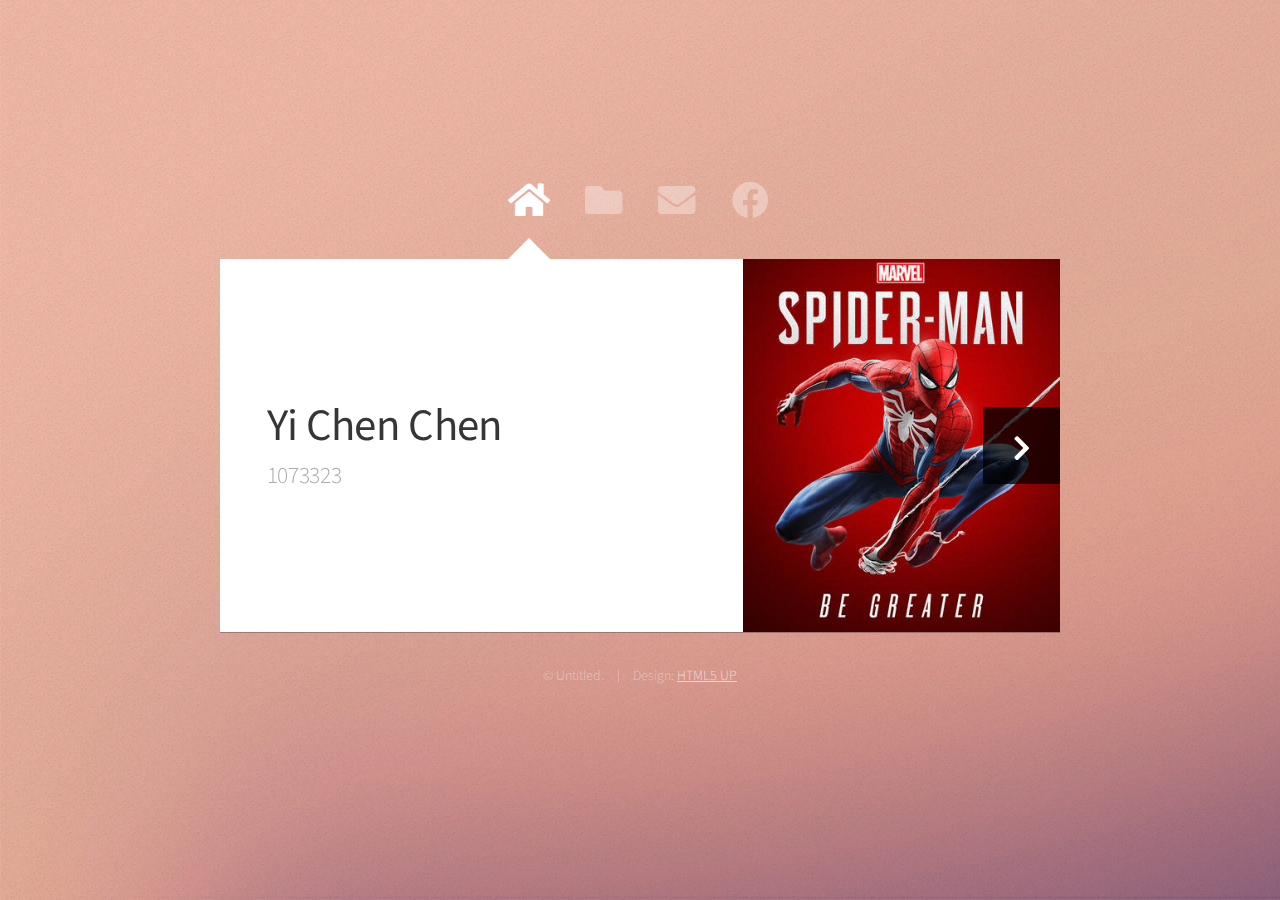
<file: index.html>
<!DOCTYPE HTML>
<html>
	<head>
		<title>Web Fundamentals Workshop</title>
		<meta charset="utf-8" />
		<meta name="viewport" content="width=device-width, initial-scale=1, user-scalable=no" />
		<link rel="stylesheet" href="assets/css/main.css" />
		<noscript><link rel="stylesheet" href="assets/css/noscript.css" /></noscript>
	</head>
	<body class="is-preload">

		<!-- Wrapper-->
			<div id="wrapper">

				<!-- Nav -->
					<nav id="nav">
						<a href="#" class="icon solid fa-home"><span>Home</span></a>
						<a href="#work" class="icon solid fa-folder"><span>Work</span></a>
						<a href="#contact" class="icon solid fa-envelope"><span>Contact</span></a>
						<a href="https://www.facebook.com/laurelcafe294/" class="icon brands fa-facebook"><span>Facebook</span></a>
					</nav>

				<!-- Main -->
					<div id="main">

						<!-- Me -->
							<article id="home" class="panel intro">
								<header>
									<h1>Yi Chen Chen</h1>
									<p>1073323</p>
								</header>
								<a href="#work" class="jumplink pic">
									<span class="arrow icon solid fa-chevron-right"><span>See my work</span></span>
									<img src="images/spiderman.jpg" alt="" />
								</a>
							</article>

						<!-- Work -->
							<article id="work" class="panel">
								<header>
									<h2>Practices in class</h2>
								</header>
								<p>
									some projects~
								</p>
								<section>
									<div class="row">
										<div class="col-4 col-6-medium col-12-small">
											<a target="_blank" href="hello_html\index.html" class="image fit"><img src="images/project1.jpg" alt=""></a>
										</div>
										<div class="col-4 col-6-medium col-12-small">
											<a target="_blank" href="random_select\index.html" class="image fit"><img src="images/project2.jpg" alt=""></a>
										</div>
										<div class="col-4 col-6-medium col-12-small">
											<a target="_blank" href="css\index.html" class="image fit"><img src="images/project3.jpg" alt=""></a>
										</div>
										<div class="col-4 col-6-medium col-12-small">
											<a target="_blank" href="css_2\index.html" class="image fit"><img src="images/project4.jpg" alt=""></a>
										</div>
										<div class="col-4 col-6-medium col-12-small">
											<a target="_blank" href="schedule\index.html" class="image fit"><img src="images/project5.jpg" alt=""></a>
										</div>
										<div class="col-4 col-6-medium col-12-small">
											<a target="_blank" href="talk\index.html" class="image fit"><img src="images/project6.jpg" alt=""></a>
										</div>
											<div class="col-4 col-6-medium col-12-small">
												<a target="_blank" href="car\index.html" class="image fit"><img src="images/project7.jpg" alt=""></a>
										</div>
										<div class="col-4 col-6-medium col-12-small">
											<a href="#" class="image fit"><img src="images/pic08.jpg" alt=""></a>
										</div>
										<div class="col-4 col-6-medium col-12-small">
											<a href="#" class="image fit"><img src="images/pic09.jpg" alt=""></a>
										</div>
										<div class="col-4 col-6-medium col-12-small">
											<a href="#" class="image fit"><img src="images/pic10.jpg" alt=""></a>
										</div>
										<div class="col-4 col-6-medium col-12-small">
											<a href="#" class="image fit"><img src="images/pic11.jpg" alt=""></a>
										</div>
										<div class="col-4 col-6-medium col-12-small">
											<a href="#" class="image fit"><img src="images/pic12.jpg" alt=""></a>
										</div>
									</div>
								</section>
							</article>

						<!-- Contact -->
							<article id="contact" class="panel">
								<header>
									<h2>Contact Me</h2>
								</header>
								<form action="#" method="post">
									<div>
										<div class="row">
											<div class="col-6 col-12-medium">
												<input type="text" name="name" placeholder="Name" />
											</div>
											<div class="col-6 col-12-medium">
												<input type="text" name="email" placeholder="Email" />
											</div>
											<div class="col-12">
												<input type="text" name="subject" placeholder="Subject" />
											</div>
											<div class="col-12">
												<textarea name="message" placeholder="Message" rows="6"></textarea>
											</div>
											<div class="col-12">
												<input type="submit" value="Send Message" />
											</div>
										</div>
									</div>
								</form>
							</article>

					</div>

				<!-- Footer -->
					<div id="footer">
						<ul class="copyright">
							<li>&copy; Untitled.</li><li>Design: <a href="http://html5up.net">HTML5 UP</a></li>
						</ul>
					</div>

			</div>

		<!-- Scripts -->
			<script src="assets/js/jquery.min.js"></script>
			<script src="assets/js/browser.min.js"></script>
			<script src="assets/js/breakpoints.min.js"></script>
			<script src="assets/js/util.js"></script>
			<script src="assets/js/main.js"></script>

	</body>
</html>
</file>
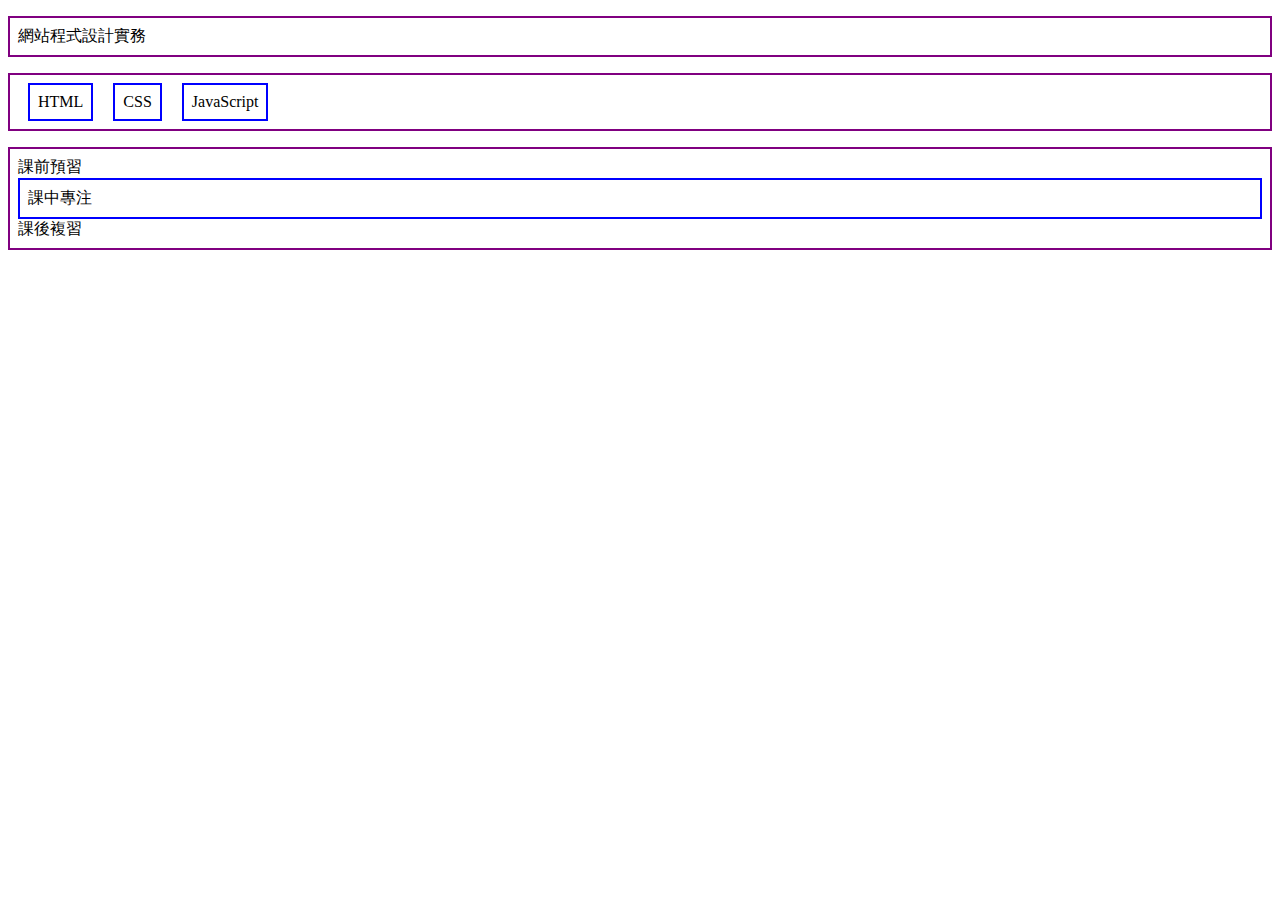
<file: css/index.html>
<!DOCTYPE html>
<html>
    <head>
        <meta charset="utf-8">
        <title></title>
        <link rel="stylesheet" href="style.css">
    </head>
    <body>
        <p>網站程式設計實務</p>
        <ul>
            <li>HTML</li>
            <li>CSS</li>
            <li>JavaScript</li>
        </ul>
        <p>課前預習<span class="block">課中專注</span>課後<span>複習</span></p>
    </body>
</html>
</file>
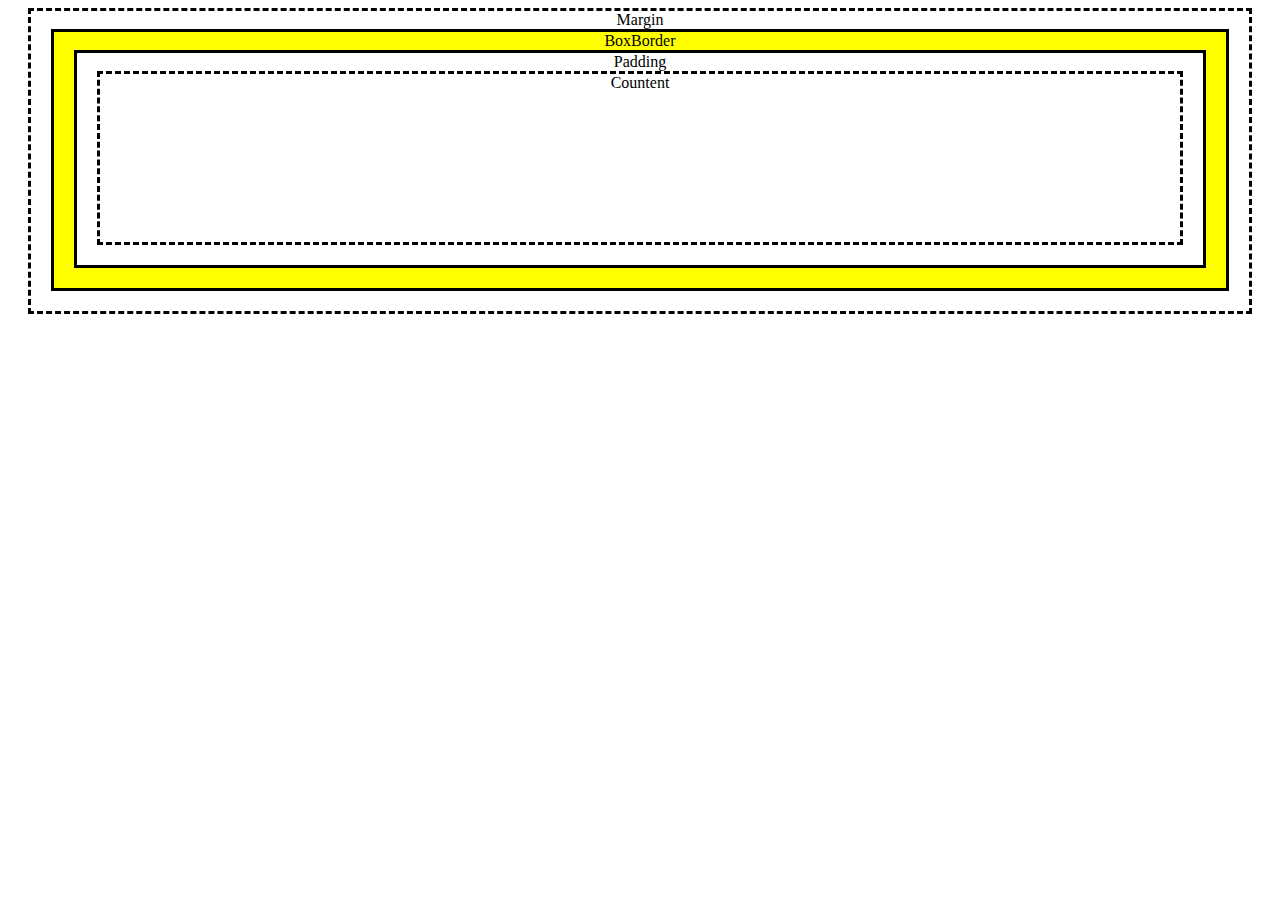
<file: css_2/index.html>
<!DOCTYPE html>

<html>
    <head>
        <meta charset="utf-8">
        <title></title>
        <link rel="stylesheet" href="style.css">
    </head>
    <body>
       <div id="BoxMargin">Margin
           <div id="BoxBorder">BoxBorder
               <div id="BoxPadding">Padding
                   <div id="BoxContent">Countent</div>
               </div>
           </div>
       </div>
        
    </body>
</html>
</file>
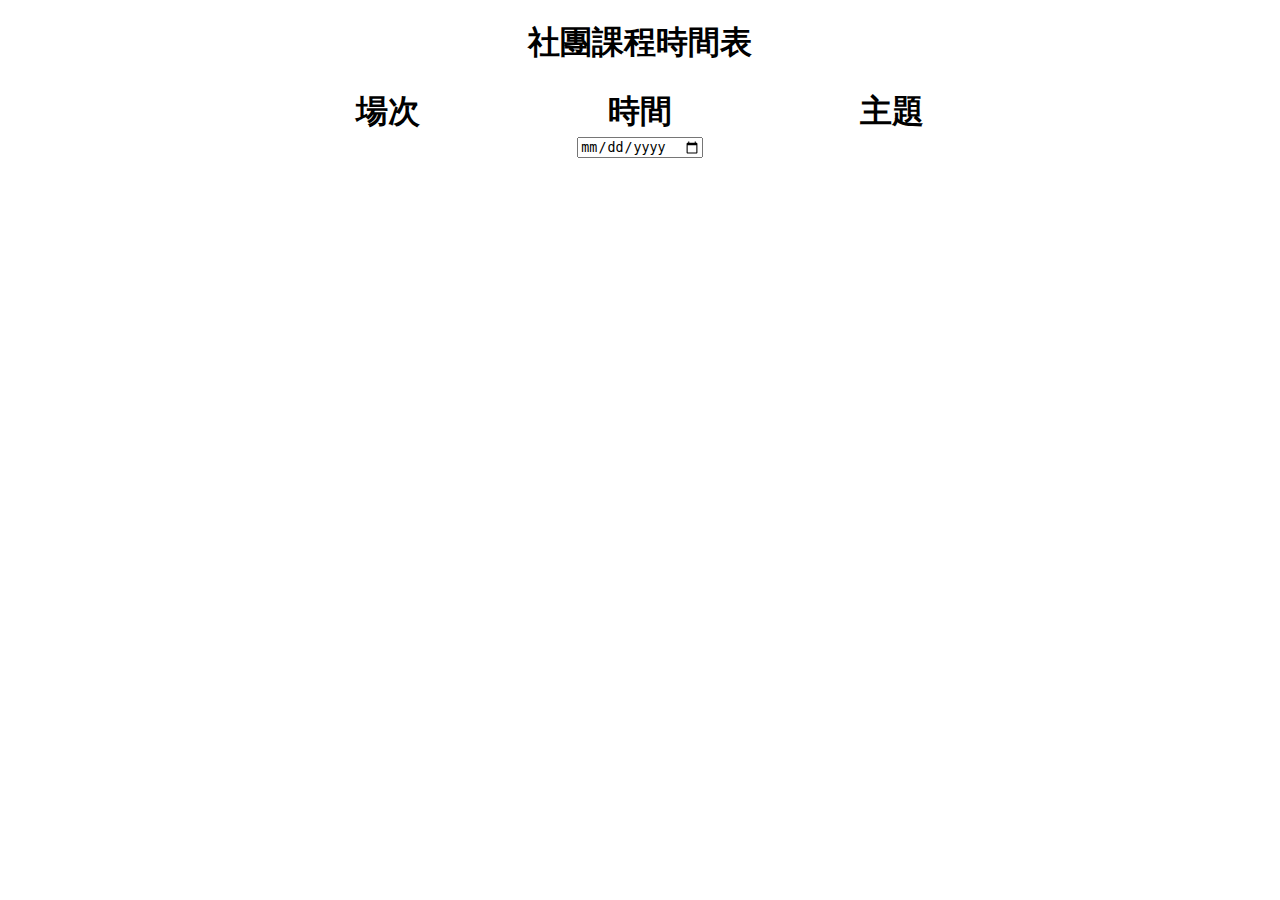
<file: schedule/index.html>
<!DOCTYPE html>
<html>
    <head>
        <meta charset="utf-8">
        <title>Club Course</title>
        <link rel="stylesheet" href="style.css">
    </head>
    <body>
        <h1>社團課程時間表</h1>
        <table id="courseTable"></table>
        <script src="https://code.jquery.com/jquery-3.6.0.min.js"></script>
         
        <script src="topic.js"></script>
        <script src="main.js"></script>
        <input id="date" type="date">
    </body>
</html>
</file>
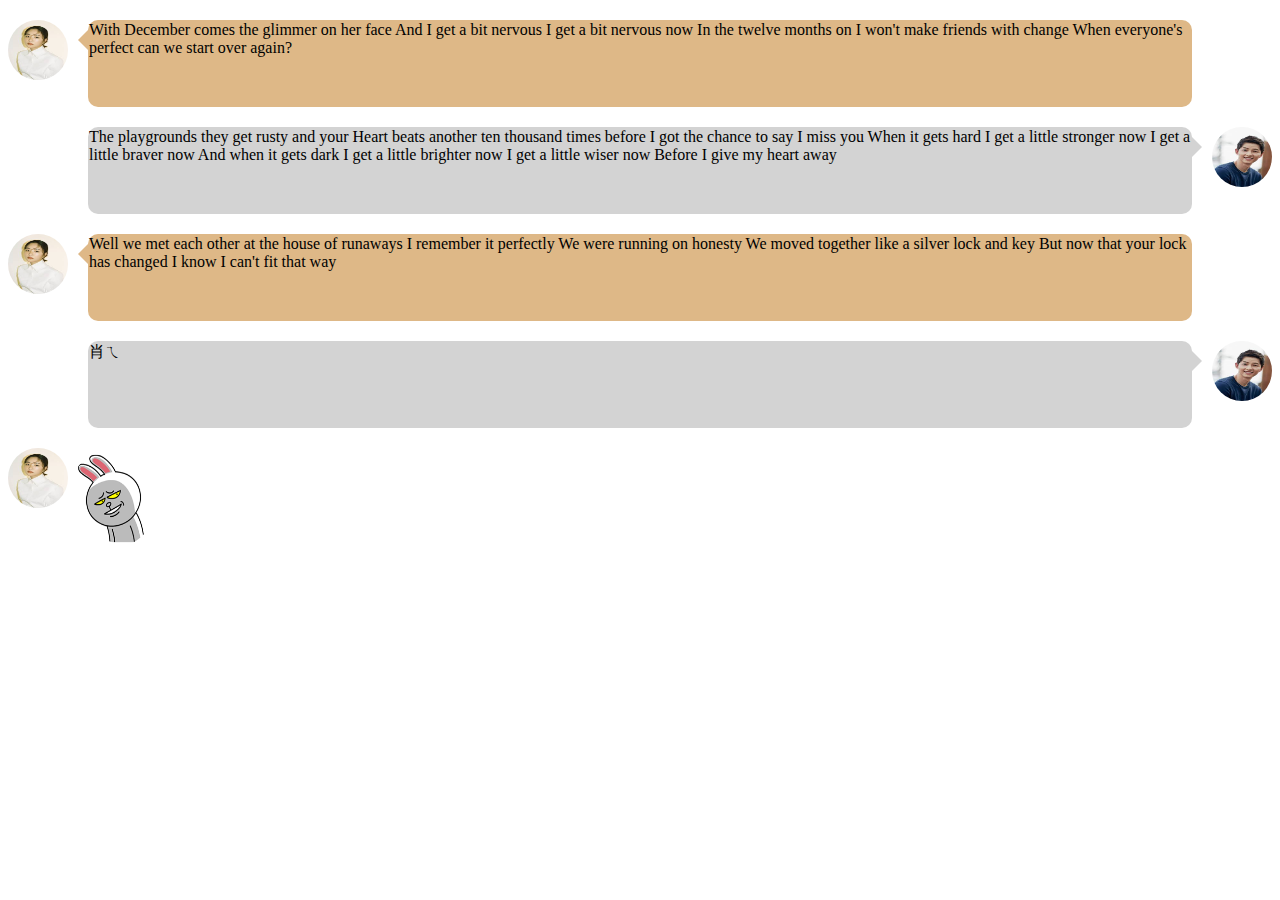
<file: talk/index.html>
<!DOCTYPE html>
<html>
    <head>
        <meta charset="utf-8">
        <title></title>
        <meta name="description" content="">
        <meta name="viewport" content="width=device-width, initial-scale=1">
        <link rel="stylesheet" href="style.css">
    </head>
    <body>
        <div style="">
            <div id ="one" class="chatOdd">
                <img src="girl.png">
                <div class="triAngleToLeft"></div>
                <div class="textLeft">With December comes the glimmer on her face
                    And I get a bit nervous
                    I get a bit nervous now
                    In the twelve months on
                    I won't make friends with change
                    When everyone's perfect can we start over again?</div>
            </div>
            <div id ="two" class="chatEven">
                <img src="boy.png">
                <div class="triAngleToRight"></div>
                <div class="textRight">The playgrounds they get rusty and your
                    Heart beats another ten thousand times before
                    I got the chance to say
                    I miss you
                    When it gets hard
                    I get a little stronger now
                    I get a little braver now
                    And when it gets dark
                    I get a little brighter now
                    I get a little wiser now
                    Before I give my heart away</div>
            </div>
            <div id = "three" class="chatOdd">
                <img src="girl.png">
                <div class="triAngleToLeft"></div>
                <div class="textLeft">Well we met each other at the house of runaways
                    I remember it perfectly
                    We were running on honesty
                    We moved together like a silver lock and key
                    But now that your lock has changed
                    I know I can't fit that way</div>
            </div>
            <div id = "four" class="chatEven">
                <img src="boy.png">
                <div class="triAngleToRight"></div>
                <div class="textRight">肖ㄟ</div>
            </div>
            <div id ="five" class="chatOdd">
                <img src="girl.png">
                <img id = "line" src="line.png">
            </div>
        </div>
    </body>
</html>
</file>
<file: assets/css/noscript.css>
/* Wrapper */

	#wrapper {
		opacity: 1 !important;
	}

/* Nav */

	#nav a {
		opacity: 1.0;
	}

		#nav a:before, #nav a:after {
			display: none;
		}

		#nav a span {
			top: 0;
			opacity: 1.0;
		}

			#nav a span:after {
				display: none;
			}

/* Main */

	#main {
		background: none;
		box-shadow: none;
	}

		#main > .panel {
			background: #ffffff;
			margin-bottom: 2em;
		}

			#main > .panel:last-child {
				margin-bottom: 0;
			}
</file>
<file: css/style.css>
p, ul{/*把p跟ul分開*/
    border:2px solid purple;
    padding: .5em;/*拉開框距離 .5=0.5   em:倍數*/
}
.block, li/*.表示是要找class*/
{
    border:2px solid blue;
    padding: .5em;
}
ul
{
    display: flex;/*橫排*/
    list-style: none;/*把點拿掉*/
}
li/*把自分開點*/
{
    margin:0px 10px;/*上下距離  左右距離*/
}
.block
{
    display: block;
    /*border-bottom: 5px groove red;*/
}
</file>
<file: css_2/style.css>
div{
    margin:20px;
    text-align:center;/*字置中*/
    margin-top: 0px;
}
#BoxMargin{
    border-style:dashed;
}
#BoxBorder{
    border-style:solid;
    background-color: yellow;
}
#BoxPadding{
    border-style:solid;
    background-color: white;
}
#BoxContent{
    border-style:dashed;
    padding-bottom:150px;
}
</file>
<file: schedule/style.css>
body{
  text-align: center;
}
table{
  width:60%;
  margin:auto;
  font-size:2em;
}
td{
  border-bottom:1px solid lightseagreen;
}
</file>
<file: talk/style.css>
/*div{
    border-color: transparent green transparent transparent;
    border-width: 10px;
    border-style:solid;
    width:0px;
    height:0px;
}*/

img{
    width: 60px;
    height:60px;
    border-radius:50%;/*圓角*/ 
}
.chatOdd img{
    float: left;
}
.chatEven img{
    float:right;
}

.textLeft, .textRight{
    height:85px;
    margin: 20px 80px;
    padding:1px;
    border-radius:10px;
}
.textLeft{
    background-color: burlywood;
    text-align:left
}
.textRight{
    background-color:lightgray;
    text-align:left
}
.triAngleToLeft{
    border-color:transparent  burlywood transparent transparent;
    border-style:solid;
    border-width:10px;
    width:0px;
    height:0px;
    float:left;
    margin-top:10px;
}
.triAngleToRight{
    border-color:transparent  transparent transparent lightgray;
    border-style:solid;
    border-width:10px;
    width:0px;
    height:0px;
    float:right;
    margin-top:10px;
}
#line{
    width:90px;
    height:100px;
}
</file>
<file: assets/css/main.css>
@import url("https://fonts.googleapis.com/css?family=Source+Sans+Pro:300,400,300italic,400italic");
@import url("fontawesome-all.min.css");

html, body, div, span, applet, object,
iframe, h1, h2, h3, h4, h5, h6, p, blockquote,
pre, a, abbr, acronym, address, big, cite,
code, del, dfn, em, img, ins, kbd, q, s, samp,
small, strike, strong, sub, sup, tt, var, b,
u, i, center, dl, dt, dd, ol, ul, li, fieldset,
form, label, legend, table, caption, tbody,
tfoot, thead, tr, th, td, article, aside,
canvas, details, embed, figure, figcaption,
footer, header, hgroup, menu, nav, output, ruby,
section, summary, time, mark, audio, video {
	margin: 0;
	padding: 0;
	border: 0;
	font-size: 100%;
	font: inherit;
	vertical-align: baseline;}

article, aside, details, figcaption, figure,
footer, header, hgroup, menu, nav, section {
	display: block;}

body {
	line-height: 1;
}

ol, ul {
	list-style: none;
}

blockquote, q {
	quotes: none;
}

	blockquote:before, blockquote:after, q:before, q:after {
		content: '';
		content: none;
	}

table {
	border-collapse: collapse;
	border-spacing: 0;
}

body {
	-webkit-text-size-adjust: none;
}

mark {
	background-color: transparent;
	color: inherit;
}

input::-moz-focus-inner {
	border: 0;
	padding: 0;
}

input, select, textarea {
	-moz-appearance: none;
	-webkit-appearance: none;
	-ms-appearance: none;
	appearance: none;
}

/* Row */

	.row {
		display: flex;
		flex-wrap: wrap;
		box-sizing: border-box;
		align-items: stretch;
	}

		.row > * {
			box-sizing: border-box;
		}

		.row.gtr-uniform > * > :last-child {
			margin-bottom: 0;
		}

		.row.aln-left {
			justify-content: flex-start;
		}

		.row.aln-center {
			justify-content: center;
		}

		.row.aln-right {
			justify-content: flex-end;
		}

		.row.aln-top {
			align-items: flex-start;
		}

		.row.aln-middle {
			align-items: center;
		}

		.row.aln-bottom {
			align-items: flex-end;
		}

		.row > .imp {
			order: -1;
		}

		.row > .col-1 {
			width: 8.33333%;
		}

		.row > .off-1 {
			margin-left: 8.33333%;
		}

		.row > .col-2 {
			width: 16.66667%;
		}

		.row > .off-2 {
			margin-left: 16.66667%;
		}

		.row > .col-3 {
			width: 25%;
		}

		.row > .off-3 {
			margin-left: 25%;
		}

		.row > .col-4 {
			width: 33.33333%;
		}

		.row > .off-4 {
			margin-left: 33.33333%;
		}

		.row > .col-5 {
			width: 41.66667%;
		}

		.row > .off-5 {
			margin-left: 41.66667%;
		}

		.row > .col-6 {
			width: 50%;
		}

		.row > .off-6 {
			margin-left: 50%;
		}

		.row > .col-7 {
			width: 58.33333%;
		}

		.row > .off-7 {
			margin-left: 58.33333%;
		}

		.row > .col-8 {
			width: 66.66667%;
		}

		.row > .off-8 {
			margin-left: 66.66667%;
		}

		.row > .col-9 {
			width: 75%;
		}

		.row > .off-9 {
			margin-left: 75%;
		}

		.row > .col-10 {
			width: 83.33333%;
		}

		.row > .off-10 {
			margin-left: 83.33333%;
		}

		.row > .col-11 {
			width: 91.66667%;
		}

		.row > .off-11 {
			margin-left: 91.66667%;
		}

		.row > .col-12 {
			width: 100%;
		}

		.row > .off-12 {
			margin-left: 100%;
		}

		.row.gtr-0 {
			margin-top: 0em;
			margin-left: 0em;
		}

			.row.gtr-0 > * {
				padding: 0em 0 0 0em;
			}

			.row.gtr-0.gtr-uniform {
				margin-top: 0em;
			}

				.row.gtr-0.gtr-uniform > * {
					padding-top: 0em;
				}

		.row.gtr-25 {
			margin-top: -0.3125em;
			margin-left: -0.3125em;
		}

			.row.gtr-25 > * {
				padding: 0.3125em 0 0 0.3125em;
			}

			.row.gtr-25.gtr-uniform {
				margin-top: -0.3125em;
			}

				.row.gtr-25.gtr-uniform > * {
					padding-top: 0.3125em;
				}

		.row.gtr-50 {
			margin-top: -0.625em;
			margin-left: -0.625em;
		}

			.row.gtr-50 > * {
				padding: 0.625em 0 0 0.625em;
			}

			.row.gtr-50.gtr-uniform {
				margin-top: -0.625em;
			}

				.row.gtr-50.gtr-uniform > * {
					padding-top: 0.625em;
				}

		.row {
			margin-top: -1.25em;
			margin-left: -1.25em;
		}

			.row > * {
				padding: 1.25em 0 0 1.25em;
			}

			.row.gtr-uniform {
				margin-top: -1.25em;
			}

				.row.gtr-uniform > * {
					padding-top: 1.25em;
				}

		.row.gtr-150 {
			margin-top: -1.875em;
			margin-left: -1.875em;
		}

			.row.gtr-150 > * {
				padding: 1.875em 0 0 1.875em;
			}

			.row.gtr-150.gtr-uniform {
				margin-top: -1.875em;
			}

				.row.gtr-150.gtr-uniform > * {
					padding-top: 1.875em;
				}

		.row.gtr-200 {
			margin-top: -2.5em;
			margin-left: -2.5em;
		}

			.row.gtr-200 > * {
				padding: 2.5em 0 0 2.5em;
			}

			.row.gtr-200.gtr-uniform {
				margin-top: -2.5em;
			}

				.row.gtr-200.gtr-uniform > * {
					padding-top: 2.5em;
				}

		@media screen and (max-width: 1680px) {

			.row {
				display: flex;
				flex-wrap: wrap;
				box-sizing: border-box;
				align-items: stretch;
			}

				.row > * {
					box-sizing: border-box;
				}

				.row.gtr-uniform > * > :last-child {
					margin-bottom: 0;
				}

				.row.aln-left {
					justify-content: flex-start;
				}

				.row.aln-center {
					justify-content: center;
				}

				.row.aln-right {
					justify-content: flex-end;
				}

				.row.aln-top {
					align-items: flex-start;
				}

				.row.aln-middle {
					align-items: center;
				}

				.row.aln-bottom {
					align-items: flex-end;
				}

				.row > .imp-xlarge {
					order: -1;
				}

				.row > .col-1-xlarge {
					width: 8.33333%;
				}

				.row > .off-1-xlarge {
					margin-left: 8.33333%;
				}

				.row > .col-2-xlarge {
					width: 16.66667%;
				}

				.row > .off-2-xlarge {
					margin-left: 16.66667%;
				}

				.row > .col-3-xlarge {
					width: 25%;
				}

				.row > .off-3-xlarge {
					margin-left: 25%;
				}

				.row > .col-4-xlarge {
					width: 33.33333%;
				}

				.row > .off-4-xlarge {
					margin-left: 33.33333%;
				}

				.row > .col-5-xlarge {
					width: 41.66667%;
				}

				.row > .off-5-xlarge {
					margin-left: 41.66667%;
				}

				.row > .col-6-xlarge {
					width: 50%;
				}

				.row > .off-6-xlarge {
					margin-left: 50%;
				}

				.row > .col-7-xlarge {
					width: 58.33333%;
				}

				.row > .off-7-xlarge {
					margin-left: 58.33333%;
				}

				.row > .col-8-xlarge {
					width: 66.66667%;
				}

				.row > .off-8-xlarge {
					margin-left: 66.66667%;
				}

				.row > .col-9-xlarge {
					width: 75%;
				}

				.row > .off-9-xlarge {
					margin-left: 75%;
				}

				.row > .col-10-xlarge {
					width: 83.33333%;
				}

				.row > .off-10-xlarge {
					margin-left: 83.33333%;
				}

				.row > .col-11-xlarge {
					width: 91.66667%;
				}

				.row > .off-11-xlarge {
					margin-left: 91.66667%;
				}

				.row > .col-12-xlarge {
					width: 100%;
				}

				.row > .off-12-xlarge {
					margin-left: 100%;
				}

				.row.gtr-0 {
					margin-top: 0em;
					margin-left: 0em;
				}

					.row.gtr-0 > * {
						padding: 0em 0 0 0em;
					}

					.row.gtr-0.gtr-uniform {
						margin-top: 0em;
					}

						.row.gtr-0.gtr-uniform > * {
							padding-top: 0em;
						}

				.row.gtr-25 {
					margin-top: -0.3125em;
					margin-left: -0.3125em;
				}

					.row.gtr-25 > * {
						padding: 0.3125em 0 0 0.3125em;
					}

					.row.gtr-25.gtr-uniform {
						margin-top: -0.3125em;
					}

						.row.gtr-25.gtr-uniform > * {
							padding-top: 0.3125em;
						}

				.row.gtr-50 {
					margin-top: -0.625em;
					margin-left: -0.625em;
				}

					.row.gtr-50 > * {
						padding: 0.625em 0 0 0.625em;
					}

					.row.gtr-50.gtr-uniform {
						margin-top: -0.625em;
					}

						.row.gtr-50.gtr-uniform > * {
							padding-top: 0.625em;
						}

				.row {
					margin-top: -1.25em;
					margin-left: -1.25em;
				}

					.row > * {
						padding: 1.25em 0 0 1.25em;
					}

					.row.gtr-uniform {
						margin-top: -1.25em;
					}

						.row.gtr-uniform > * {
							padding-top: 1.25em;
						}

				.row.gtr-150 {
					margin-top: -1.875em;
					margin-left: -1.875em;
				}

					.row.gtr-150 > * {
						padding: 1.875em 0 0 1.875em;
					}

					.row.gtr-150.gtr-uniform {
						margin-top: -1.875em;
					}

						.row.gtr-150.gtr-uniform > * {
							padding-top: 1.875em;
						}

				.row.gtr-200 {
					margin-top: -2.5em;
					margin-left: -2.5em;
				}

					.row.gtr-200 > * {
						padding: 2.5em 0 0 2.5em;
					}

					.row.gtr-200.gtr-uniform {
						margin-top: -2.5em;
					}

						.row.gtr-200.gtr-uniform > * {
							padding-top: 2.5em;
						}

		}

		@media screen and (max-width: 1280px) {

			.row {
				display: flex;
				flex-wrap: wrap;
				box-sizing: border-box;
				align-items: stretch;
			}

				.row > * {
					box-sizing: border-box;
				}

				.row.gtr-uniform > * > :last-child {
					margin-bottom: 0;
				}

				.row.aln-left {
					justify-content: flex-start;
				}

				.row.aln-center {
					justify-content: center;
				}

				.row.aln-right {
					justify-content: flex-end;
				}

				.row.aln-top {
					align-items: flex-start;
				}

				.row.aln-middle {
					align-items: center;
				}

				.row.aln-bottom {
					align-items: flex-end;
				}

				.row > .imp-large {
					order: -1;
				}

				.row > .col-1-large {
					width: 8.33333%;
				}

				.row > .off-1-large {
					margin-left: 8.33333%;
				}

				.row > .col-2-large {
					width: 16.66667%;
				}

				.row > .off-2-large {
					margin-left: 16.66667%;
				}

				.row > .col-3-large {
					width: 25%;
				}

				.row > .off-3-large {
					margin-left: 25%;
				}

				.row > .col-4-large {
					width: 33.33333%;
				}

				.row > .off-4-large {
					margin-left: 33.33333%;
				}

				.row > .col-5-large {
					width: 41.66667%;
				}

				.row > .off-5-large {
					margin-left: 41.66667%;
				}

				.row > .col-6-large {
					width: 50%;
				}

				.row > .off-6-large {
					margin-left: 50%;
				}

				.row > .col-7-large {
					width: 58.33333%;
				}

				.row > .off-7-large {
					margin-left: 58.33333%;
				}

				.row > .col-8-large {
					width: 66.66667%;
				}

				.row > .off-8-large {
					margin-left: 66.66667%;
				}

				.row > .col-9-large {
					width: 75%;
				}

				.row > .off-9-large {
					margin-left: 75%;
				}

				.row > .col-10-large {
					width: 83.33333%;
				}

				.row > .off-10-large {
					margin-left: 83.33333%;
				}

				.row > .col-11-large {
					width: 91.66667%;
				}

				.row > .off-11-large {
					margin-left: 91.66667%;
				}

				.row > .col-12-large {
					width: 100%;
				}

				.row > .off-12-large {
					margin-left: 100%;
				}

				.row.gtr-0 {
					margin-top: 0em;
					margin-left: 0em;
				}

					.row.gtr-0 > * {
						padding: 0em 0 0 0em;
					}

					.row.gtr-0.gtr-uniform {
						margin-top: 0em;
					}

						.row.gtr-0.gtr-uniform > * {
							padding-top: 0em;
						}

				.row.gtr-25 {
					margin-top: -0.3125em;
					margin-left: -0.3125em;
				}

					.row.gtr-25 > * {
						padding: 0.3125em 0 0 0.3125em;
					}

					.row.gtr-25.gtr-uniform {
						margin-top: -0.3125em;
					}

						.row.gtr-25.gtr-uniform > * {
							padding-top: 0.3125em;
						}

				.row.gtr-50 {
					margin-top: -0.625em;
					margin-left: -0.625em;
				}

					.row.gtr-50 > * {
						padding: 0.625em 0 0 0.625em;
					}

					.row.gtr-50.gtr-uniform {
						margin-top: -0.625em;
					}

						.row.gtr-50.gtr-uniform > * {
							padding-top: 0.625em;
						}

				.row {
					margin-top: -1.25em;
					margin-left: -1.25em;
				}

					.row > * {
						padding: 1.25em 0 0 1.25em;
					}

					.row.gtr-uniform {
						margin-top: -1.25em;
					}

						.row.gtr-uniform > * {
							padding-top: 1.25em;
						}

				.row.gtr-150 {
					margin-top: -1.875em;
					margin-left: -1.875em;
				}

					.row.gtr-150 > * {
						padding: 1.875em 0 0 1.875em;
					}

					.row.gtr-150.gtr-uniform {
						margin-top: -1.875em;
					}

						.row.gtr-150.gtr-uniform > * {
							padding-top: 1.875em;
						}

				.row.gtr-200 {
					margin-top: -2.5em;
					margin-left: -2.5em;
				}

					.row.gtr-200 > * {
						padding: 2.5em 0 0 2.5em;
					}

					.row.gtr-200.gtr-uniform {
						margin-top: -2.5em;
					}

						.row.gtr-200.gtr-uniform > * {
							padding-top: 2.5em;
						}

		}

		@media screen and (max-width: 980px) {

			.row {
				display: flex;
				flex-wrap: wrap;
				box-sizing: border-box;
				align-items: stretch;
			}

				.row > * {
					box-sizing: border-box;
				}

				.row.gtr-uniform > * > :last-child {
					margin-bottom: 0;
				}

				.row.aln-left {
					justify-content: flex-start;
				}

				.row.aln-center {
					justify-content: center;
				}

				.row.aln-right {
					justify-content: flex-end;
				}

				.row.aln-top {
					align-items: flex-start;
				}

				.row.aln-middle {
					align-items: center;
				}

				.row.aln-bottom {
					align-items: flex-end;
				}

				.row > .imp-medium {
					order: -1;
				}

				.row > .col-1-medium {
					width: 8.33333%;
				}

				.row > .off-1-medium {
					margin-left: 8.33333%;
				}

				.row > .col-2-medium {
					width: 16.66667%;
				}

				.row > .off-2-medium {
					margin-left: 16.66667%;
				}

				.row > .col-3-medium {
					width: 25%;
				}

				.row > .off-3-medium {
					margin-left: 25%;
				}

				.row > .col-4-medium {
					width: 33.33333%;
				}

				.row > .off-4-medium {
					margin-left: 33.33333%;
				}

				.row > .col-5-medium {
					width: 41.66667%;
				}

				.row > .off-5-medium {
					margin-left: 41.66667%;
				}

				.row > .col-6-medium {
					width: 50%;
				}

				.row > .off-6-medium {
					margin-left: 50%;
				}

				.row > .col-7-medium {
					width: 58.33333%;
				}

				.row > .off-7-medium {
					margin-left: 58.33333%;
				}

				.row > .col-8-medium {
					width: 66.66667%;
				}

				.row > .off-8-medium {
					margin-left: 66.66667%;
				}

				.row > .col-9-medium {
					width: 75%;
				}

				.row > .off-9-medium {
					margin-left: 75%;
				}

				.row > .col-10-medium {
					width: 83.33333%;
				}

				.row > .off-10-medium {
					margin-left: 83.33333%;
				}

				.row > .col-11-medium {
					width: 91.66667%;
				}

				.row > .off-11-medium {
					margin-left: 91.66667%;
				}

				.row > .col-12-medium {
					width: 100%;
				}

				.row > .off-12-medium {
					margin-left: 100%;
				}

				.row.gtr-0 {
					margin-top: 0em;
					margin-left: 0em;
				}

					.row.gtr-0 > * {
						padding: 0em 0 0 0em;
					}

					.row.gtr-0.gtr-uniform {
						margin-top: 0em;
					}

						.row.gtr-0.gtr-uniform > * {
							padding-top: 0em;
						}

				.row.gtr-25 {
					margin-top: -0.3125em;
					margin-left: -0.3125em;
				}

					.row.gtr-25 > * {
						padding: 0.3125em 0 0 0.3125em;
					}

					.row.gtr-25.gtr-uniform {
						margin-top: -0.3125em;
					}

						.row.gtr-25.gtr-uniform > * {
							padding-top: 0.3125em;
						}

				.row.gtr-50 {
					margin-top: -0.625em;
					margin-left: -0.625em;
				}

					.row.gtr-50 > * {
						padding: 0.625em 0 0 0.625em;
					}

					.row.gtr-50.gtr-uniform {
						margin-top: -0.625em;
					}

						.row.gtr-50.gtr-uniform > * {
							padding-top: 0.625em;
						}

				.row {
					margin-top: -1.25em;
					margin-left: -1.25em;
				}

					.row > * {
						padding: 1.25em 0 0 1.25em;
					}

					.row.gtr-uniform {
						margin-top: -1.25em;
					}

						.row.gtr-uniform > * {
							padding-top: 1.25em;
						}

				.row.gtr-150 {
					margin-top: -1.875em;
					margin-left: -1.875em;
				}

					.row.gtr-150 > * {
						padding: 1.875em 0 0 1.875em;
					}

					.row.gtr-150.gtr-uniform {
						margin-top: -1.875em;
					}

						.row.gtr-150.gtr-uniform > * {
							padding-top: 1.875em;
						}

				.row.gtr-200 {
					margin-top: -2.5em;
					margin-left: -2.5em;
				}

					.row.gtr-200 > * {
						padding: 2.5em 0 0 2.5em;
					}

					.row.gtr-200.gtr-uniform {
						margin-top: -2.5em;
					}

						.row.gtr-200.gtr-uniform > * {
							padding-top: 2.5em;
						}

		}

		@media screen and (max-width: 736px) {

			.row {
				display: flex;
				flex-wrap: wrap;
				box-sizing: border-box;
				align-items: stretch;
			}

				.row > * {
					box-sizing: border-box;
				}

				.row.gtr-uniform > * > :last-child {
					margin-bottom: 0;
				}

				.row.aln-left {
					justify-content: flex-start;
				}

				.row.aln-center {
					justify-content: center;
				}

				.row.aln-right {
					justify-content: flex-end;
				}

				.row.aln-top {
					align-items: flex-start;
				}

				.row.aln-middle {
					align-items: center;
				}

				.row.aln-bottom {
					align-items: flex-end;
				}

				.row > .imp-small {
					order: -1;
				}

				.row > .col-1-small {
					width: 8.33333%;
				}

				.row > .off-1-small {
					margin-left: 8.33333%;
				}

				.row > .col-2-small {
					width: 16.66667%;
				}

				.row > .off-2-small {
					margin-left: 16.66667%;
				}

				.row > .col-3-small {
					width: 25%;
				}

				.row > .off-3-small {
					margin-left: 25%;
				}

				.row > .col-4-small {
					width: 33.33333%;
				}

				.row > .off-4-small {
					margin-left: 33.33333%;
				}

				.row > .col-5-small {
					width: 41.66667%;
				}

				.row > .off-5-small {
					margin-left: 41.66667%;
				}

				.row > .col-6-small {
					width: 50%;
				}

				.row > .off-6-small {
					margin-left: 50%;
				}

				.row > .col-7-small {
					width: 58.33333%;
				}

				.row > .off-7-small {
					margin-left: 58.33333%;
				}

				.row > .col-8-small {
					width: 66.66667%;
				}

				.row > .off-8-small {
					margin-left: 66.66667%;
				}

				.row > .col-9-small {
					width: 75%;
				}

				.row > .off-9-small {
					margin-left: 75%;
				}

				.row > .col-10-small {
					width: 83.33333%;
				}

				.row > .off-10-small {
					margin-left: 83.33333%;
				}

				.row > .col-11-small {
					width: 91.66667%;
				}

				.row > .off-11-small {
					margin-left: 91.66667%;
				}

				.row > .col-12-small {
					width: 100%;
				}

				.row > .off-12-small {
					margin-left: 100%;
				}

				.row.gtr-0 {
					margin-top: 0em;
					margin-left: 0em;
				}

					.row.gtr-0 > * {
						padding: 0em 0 0 0em;
					}

					.row.gtr-0.gtr-uniform {
						margin-top: 0em;
					}

						.row.gtr-0.gtr-uniform > * {
							padding-top: 0em;
						}

				.row.gtr-25 {
					margin-top: -0.3125em;
					margin-left: -0.3125em;
				}

					.row.gtr-25 > * {
						padding: 0.3125em 0 0 0.3125em;
					}

					.row.gtr-25.gtr-uniform {
						margin-top: -0.3125em;
					}

						.row.gtr-25.gtr-uniform > * {
							padding-top: 0.3125em;
						}

				.row.gtr-50 {
					margin-top: -0.625em;
					margin-left: -0.625em;
				}

					.row.gtr-50 > * {
						padding: 0.625em 0 0 0.625em;
					}

					.row.gtr-50.gtr-uniform {
						margin-top: -0.625em;
					}

						.row.gtr-50.gtr-uniform > * {
							padding-top: 0.625em;
						}

				.row {
					margin-top: -1.25em;
					margin-left: -1.25em;
				}

					.row > * {
						padding: 1.25em 0 0 1.25em;
					}

					.row.gtr-uniform {
						margin-top: -1.25em;
					}

						.row.gtr-uniform > * {
							padding-top: 1.25em;
						}

				.row.gtr-150 {
					margin-top: -1.875em;
					margin-left: -1.875em;
				}

					.row.gtr-150 > * {
						padding: 1.875em 0 0 1.875em;
					}

					.row.gtr-150.gtr-uniform {
						margin-top: -1.875em;
					}

						.row.gtr-150.gtr-uniform > * {
							padding-top: 1.875em;
						}

				.row.gtr-200 {
					margin-top: -2.5em;
					margin-left: -2.5em;
				}

					.row.gtr-200 > * {
						padding: 2.5em 0 0 2.5em;
					}

					.row.gtr-200.gtr-uniform {
						margin-top: -2.5em;
					}

						.row.gtr-200.gtr-uniform > * {
							padding-top: 2.5em;
						}

		}

/* Basic */

	html {
		box-sizing: border-box;
	}

	*, *:before, *:after {
		box-sizing: inherit;
	}

	body {
		background-image: url("images/overlay.png"), url("images/bg.jpg");
		background-repeat: repeat, no-repeat;
		background-size: auto, 100% 100%;
		background-attachment: fixed;
		overflow-y: scroll;
	}

		body.is-preload *, body.is-preload *:before, body.is-preload *:after {
			-moz-animation: none !important;
			-webkit-animation: none !important;
			-ms-animation: none !important;
			animation: none !important;
			-moz-transition: none !important;
			-webkit-transition: none !important;
			-ms-transition: none !important;
			transition: none !important;
		}

	body, input, textarea, select {
		font-family: 'Source Sans Pro', sans-serif;
		font-weight: 300;
		color: #777777;
		font-size: 20pt;
		line-height: 1.75em;
	}

		@media screen and (max-width: 1680px) {

			body, input, textarea, select {
				font-size: 15pt;
			}

		}

		@media screen and (max-width: 1280px) {

			body, input, textarea, select {
				font-size: 14pt;
			}

		}

		@media screen and (max-width: 736px) {

			body, input, textarea, select {
				font-size: 12pt;
			}

		}

		@media screen and (max-width: 360px) {

			body, input, textarea, select {
				font-size: 11pt;
			}

		}

	strong, b, h1, h2, h3, h4, h5, h6 {
		font-weight: 400;
		color: #363636;
	}

	h1 {
		font-size: 2.4em;
		letter-spacing: -0.015em;
	}

	h2 {
		font-size: 1.8em;
		letter-spacing: -0.015em;
	}

	h3, h4, h5, h6 {
		font-size: 1.25em;
		letter-spacing: -0.015em;
	}

	@media screen and (max-width: 736px) {

		h1 {
			font-size: 1.75em;
		}

		h2 {
			font-size: 1.375em;
		}

		h3, h4, h5, h6 {
			font-size: 1em;
		}

	}

	blockquote {
		border-left: solid 0.5em #ddd;
		padding: 1em 0 1em 2em;
		font-style: italic;
	}

	em, i {
		font-style: italic;
	}

	hr {
		border: 0;
		border-top: solid 1px #ddd;
		padding: 1.5em 0 0 0;
		margin: 1.75em 0 0 0;
	}

	sub {
		position: relative;
		top: 0.5em;
		font-size: 0.8em;
	}

	sup {
		position: relative;
		top: -0.5em;
		font-size: 0.8em;
	}

	br.clear {
		clear: both;
	}

	p, ul, ol, dl, table, blockquote, form {
		margin-bottom: 2em;
	}

/* Table */

	table {
		width: 100%;
	}

		table.default tbody tr {
			border-bottom: solid 1px #f4f4f4;
		}

		table.default td {
			padding: 0.5em 1em 0.5em 1em;
		}

		table.default th {
			text-align: left;
			font-weight: 400;
			padding: 0.5em 1em 0.5em 1em;
		}

		table.default thead {
			border-bottom: solid 2px #f4f4f4;
		}

/* Form */

	form label {
		display: block;
		font-weight: 400;
		color: #363636;
		margin: 0 0 1em 0;
	}

	form input[type="text"],
	form input[type="email"],
	form input[type="password"],
	form select,
	form textarea {
		-webkit-appearance: none;
		border: 0;
		background: #f4f4f4;
		padding: 0.75em;
		width: 100%;
		-moz-transition: background-color .25s ease-in-out;
		-webkit-transition: background-color .25s ease-in-out;
		-ms-transition: background-color .25s ease-in-out;
		transition: background-color .25s ease-in-out;
	}

		form input[type="text"]:focus,
		form input[type="email"]:focus,
		form input[type="password"]:focus,
		form select:focus,
		form textarea:focus {
			background: #f8f8f8;
		}

	form input[type="text"],
	form input[type="email"],
	form input[type="password"],
	form select {
		line-height: 1.35em;
	}

	form ::-webkit-input-placeholder {
		color: #999;
	}

	form :-moz-placeholder {
		color: #999;
	}

	form ::-moz-placeholder {
		color: #999;
	}

	form :-ms-input-placeholder {
		color: #999;
	}

/* Section/Article */

	section, article {
		margin-bottom: 3em;
	}

		section > :last-child, section:last-child, article > :last-child, article:last-child {
			margin-bottom: 0;
		}

	header {
		margin: 0 0 1.5em 0;
	}

		header > p {
			margin: 0.5em 0 0 0;
			color: #aaa;
		}

		@media screen and (max-width: 736px) {

			header {
				margin: 0 0 1em 0;
			}

		}

/* Image */

	.image {
		display: inline-block;
	}

		.image img {
			display: block;
			width: 100%;
		}

		.image.fit {
			display: block;
			width: 100%;
		}

		.image.featured {
			display: block;
			width: 100%;
			margin: 0 0 2em 0;
		}

		.image.left {
			float: left;
			margin: 0 2em 2em 0;
		}

		.image.centered {
			display: block;
			margin: 0 0 2em 0;
		}

			.image.centered img {
				margin: 0 auto;
				width: auto;
			}

/* Button */

	input[type="button"],
	input[type="submit"],
	input[type="reset"],
	button,
	.button {
		-moz-transition: background-color .25s ease-in-out;
		-webkit-transition: background-color .25s ease-in-out;
		-ms-transition: background-color .25s ease-in-out;
		transition: background-color .25s ease-in-out;
		-webkit-appearance: none;
		display: inline-block;
		background-color: #222222;
		color: #ffffff;
		border: 0;
		cursor: pointer;
		outline: 0;
		padding: 0.7em 1.5em 0.7em 1.5em;
	}

		input[type="button"]:hover,
		input[type="submit"]:hover,
		input[type="reset"]:hover,
		button:hover,
		.button:hover {
			background-color: #333333;
		}

		input[type="button"]:active,
		input[type="submit"]:active,
		input[type="reset"]:active,
		button:active,
		.button:active {
			background-color: #444444;
		}

		input[type="button"].alt,
		input[type="submit"].alt,
		input[type="reset"].alt,
		button.alt,
		.button.alt {
			background-color: #777777;
		}

			input[type="button"].alt:hover,
			input[type="submit"].alt:hover,
			input[type="reset"].alt:hover,
			button.alt:hover,
			.button.alt:hover {
				background-color: #888888;
			}

			input[type="button"].alt:active,
			input[type="submit"].alt:active,
			input[type="reset"].alt:active,
			button.alt:active,
			.button.alt:active {
				background-color: #999999;
			}

		input[type="button"].small,
		input[type="submit"].small,
		input[type="reset"].small,
		button.small,
		.button.small {
			font-size: 0.75em;
		}

		input[type="button"].large,
		input[type="submit"].large,
		input[type="reset"].large,
		button.large,
		.button.large {
			font-size: 1.25em;
			padding: 0.5em 1.25em 0.5em 1.25em;
		}

		input[type="button"].xlarge,
		input[type="submit"].xlarge,
		input[type="reset"].xlarge,
		button.xlarge,
		.button.xlarge {
			font-size: 1.5em;
			padding: 0.5em 1.25em 0.5em 1.25em;
		}

		@media screen and (max-width: 736px) {

			input[type="button"],
			input[type="submit"],
			input[type="reset"],
			button,
			.button {
				width: 100%;
			}

		}

/* List */

	ul {
		list-style: disc;
		padding-left: 1em;
	}

		ul li {
			padding-left: 0.5em;
		}

	ol {
		list-style: decimal;
		padding-left: 1.25em;
	}

		ol li {
			padding-left: 0.25em;
		}

/* Actions */

	ul.actions {
		list-style: none;
		padding-left: 0;
	}

		ul.actions li {
			display: inline-block;
			padding-left: 0;
			margin: 0 0 0 0.5em;
		}

			ul.actions li:first-child {
				margin-left: 0;
			}

		@media screen and (max-width: 736px) {

			ul.actions li {
				display: block;
				margin: 0.75em 0 0 0;
			}

				ul.actions li:first-child {
					margin-top: 0;
				}

		}

/* Icons */

	.icon {
		text-decoration: none;
		position: relative;
		text-decoration: none;
	}

		.icon:before {
			-moz-osx-font-smoothing: grayscale;
			-webkit-font-smoothing: antialiased;
			display: inline-block;
			font-style: normal;
			font-variant: normal;
			text-rendering: auto;
			line-height: 1;
			text-transform: none !important;
			font-family: 'Font Awesome 5 Free';
			font-weight: 400;
		}

		.icon.solid:before {
			font-weight: 900;
		}

		.icon.brands:before {
			font-family: 'Font Awesome 5 Brands';
		}

		.icon:before {
			line-height: inherit;
		}

		.icon > .label {
			display: none;
		}

/* Nav */

	#nav {
		text-align: center;
		height: 4.25em;
		cursor: default;
	}

		#nav a {
			position: relative;
			display: inline-block;
			color: #ffffff;
			width: 1em;
			height: 1em;
			line-height: 0.9em;
			font-size: 2.5em;
			margin: 0 0.25em 0 0.25em;
			opacity: 0.35;
			outline: 0;
			-moz-transition: opacity .25s ease-in-out;
			-webkit-transition: opacity .25s ease-in-out;
			-ms-transition: opacity .25s ease-in-out;
			transition: opacity .25s ease-in-out;
		}

			#nav a.icon:before {
				padding-right: 0;
			}

			#nav a:before {
				font-size: 0.8em;
			}

			#nav a:after {
				content: '';
				display: block;
				position: absolute;
				left: 50%;
				bottom: -0.75em;
				margin-left: -0.5em;
				border-bottom: solid 0em #ffffff;
				border-left: solid 0.5em transparent;
				border-right: solid 0.5em transparent;
				-moz-transition: border-bottom-width .25s ease-in-out;
				-webkit-transition: border-bottom-width .25s ease-in-out;
				-ms-transition: border-bottom-width .25s ease-in-out;
				transition: border-bottom-width .25s ease-in-out;
			}

			#nav a span {
				display: block;
				position: absolute;
				background: #222222;
				color: #ffffff;
				top: -2.75em;
				font-size: 0.3em;
				height: 2.25em;
				line-height: 2.25em;
				left: 50%;
				opacity: 0;
				-moz-transition: opacity .25s ease-in-out;
				-webkit-transition: opacity .25s ease-in-out;
				-ms-transition: opacity .25s ease-in-out;
				transition: opacity .25s ease-in-out;
				width: 5.5em;
				margin-left: -2.75em;
			}

				#nav a span:after {
					content: '';
					display: block;
					position: absolute;
					bottom: -0.4em;
					left: 50%;
					margin-left: -0.6em;
					border-top: solid 0.6em #222222;
					border-left: solid 0.6em transparent;
					border-right: solid 0.6em transparent;
				}

			#nav a:hover {
				opacity: 1.0;
			}

				#nav a:hover span {
					opacity: 1.0;
				}

			#nav a.active {
				opacity: 1.0;
			}

				#nav a.active:after {
					border-bottom-width: 0.5em;
				}

		@media screen and (max-width: 980px) {

			#nav a span {
				display: none;
			}

		}

/* Wrapper */

	#wrapper {
		width: 45em;
		margin: 0 auto;
		min-height: 100vh;
		max-width: 100%;
		padding: 4em 0;
		display: -moz-flex;
		display: -webkit-flex;
		display: -ms-flex;
		display: flex;
		-moz-flex-direction: column;
		-webkit-flex-direction: column;
		-ms-flex-direction: column;
		flex-direction: column;
		-moz-align-items: center;
		-webkit-align-items: center;
		-ms-align-items: center;
		align-items: center;
		-moz-justify-content: center;
		-webkit-justify-content: center;
		-ms-justify-content: center;
		justify-content: center;
		-moz-transition: opacity 1s ease-in-out;
		-webkit-transition: opacity 1s ease-in-out;
		-ms-transition: opacity 1s ease-in-out;
		transition: opacity 1s ease-in-out;
	}

		body.is-preload #wrapper {
			opacity: 0;
		}

		@media screen and (max-width: 1280px) {

			#wrapper {
				padding: 3em 0;
				max-width: calc(100% - 6em);
			}

		}

		@media screen and (max-width: 980px) {

			#wrapper {
				padding: 1.5em 0;
				max-width: calc(100% - 8em);
			}

		}

		@media screen and (max-width: 736px) {

			#wrapper {
				padding: 1em 0;
				max-width: calc(100% - 2em);
			}

		}

		@media screen and (max-width: 360px) {

			#wrapper {
				padding: 1em 0;
				max-width: 100%;
			}

		}

/* Main */

	#main {
		position: relative;
		overflow: hidden;
		width: 100%;
		background: #ffffff;
		box-shadow: 0px 1px 0px 0px rgba(0, 0, 0, 0.25);
		-moz-transition: min-height 0.5s ease-in-out, max-height 0.5s ease-in-out;
		-webkit-transition: min-height 0.5s ease-in-out, max-height 0.5s ease-in-out;
		-ms-transition: min-height 0.5s ease-in-out, max-height 0.5s ease-in-out;
		transition: min-height 0.5s ease-in-out, max-height 0.5s ease-in-out;
	}

		#main > .panel {
			-moz-transition: opacity 0.25s ease-in-out;
			-webkit-transition: opacity 0.25s ease-in-out;
			-ms-transition: opacity 0.25s ease-in-out;
			transition: opacity 0.25s ease-in-out;
			margin-bottom: 0;
			position: relative;
			padding: 3.5em 2.5em 2.5em 2.5em;
			width: 100%;
		}

			#main > .panel.inactive {
				opacity: 0;
			}

			@media screen and (max-width: 736px) {

				#main > .panel {
					padding: 2em 1.5em 1.5em 1.5em;
				}

			}

			#main > .panel.intro {
				padding: 0;
				height: 20em;
				display: -moz-flex;
				display: -webkit-flex;
				display: -ms-flex;
				display: flex;
				-moz-flex-direction: row;
				-webkit-flex-direction: row;
				-ms-flex-direction: row;
				flex-direction: row;
				-moz-align-items: center;
				-webkit-align-items: center;
				-ms-align-items: center;
				align-items: center;
			}

				#main > .panel.intro .pic {
					text-decoration: none;
					position: relative;
					-moz-flex-grow: 0;
					-webkit-flex-grow: 0;
					-ms-flex-grow: 0;
					flex-grow: 0;
					-moz-flex-shrink: 0;
					-webkit-flex-shrink: 0;
					-ms-flex-shrink: 0;
					flex-shrink: 0;
					width: 17em;
					height: 100%;
				}

					#main > .panel.intro .pic:before {
						content: '';
						position: absolute;
						top: 0;
						left: 0;
						background: url("images/overlay.png");
						width: 100%;
						height: 100%;
						z-index: 1;
					}

					#main > .panel.intro .pic img {
						position: relative;
						display: block;
						position: absolute;
						top: 0;
						left: 0;
						width: 100%;
						height: 100%;
						-moz-object-fit: cover;
						-webkit-object-fit: cover;
						-ms-object-fit: cover;
						object-fit: cover;
						-moz-object-position: center;
						-webkit-object-position: center;
						-ms-object-position: center;
						object-position: center;
					}

					#main > .panel.intro .pic .arrow {
						display: block;
						position: absolute;
						right: 0;
						top: 50%;
						margin-top: -1.375em;
						width: 2.75em;
						height: 2.75em;
						background: #000;
						background: rgba(0, 0, 0, 0.75);
						color: #ffffff;
						text-align: center;
						line-height: 2.75em;
						font-size: 1.5em;
						z-index: 1;
						-moz-transition: width .15s ease-in-out, padding-right .15s ease-in-out;
						-webkit-transition: width .15s ease-in-out, padding-right .15s ease-in-out;
						-ms-transition: width .15s ease-in-out, padding-right .15s ease-in-out;
						transition: width .15s ease-in-out, padding-right .15s ease-in-out;
					}

						#main > .panel.intro .pic .arrow:before {
							position: relative;
							padding-right: 0;
							top: 0.125em;
						}

						#main > .panel.intro .pic .arrow span {
							display: block;
							text-indent: -9999px;
						}

					#main > .panel.intro .pic:hover .arrow {
						width: 3em;
						padding-right: 0.25em;
					}

				#main > .panel.intro header {
					-moz-flex-grow: 1;
					-webkit-flex-grow: 1;
					-ms-flex-grow: 1;
					flex-grow: 1;
					-moz-flex-shrink: 1;
					-webkit-flex-shrink: 1;
					-ms-flex-shrink: 1;
					flex-shrink: 1;
					padding: 3.5em 2.5em;
					margin-bottom: 0;
					width: 100%;
				}

					#main > .panel.intro header h1 {
						line-height: 1.25em;
						margin-bottom: 0;
					}

					#main > .panel.intro header p {
						letter-spacing: -0.015em;
						font-size: 1.25em;
						margin: 0.25em 0 0 0;
					}

				@media screen and (max-width: 980px) {

					#main > .panel.intro {
						-moz-flex-direction: column;
						-webkit-flex-direction: column;
						-ms-flex-direction: column;
						flex-direction: column;
						height: auto;
					}

						#main > .panel.intro .pic {
							height: 25em;
							width: 100%;
						}

						#main > .panel.intro header {
							padding: 4em;
							text-align: center;
						}

				}

				@media screen and (max-width: 736px) {

					#main > .panel.intro .pic {
						height: 20em;
					}

					#main > .panel.intro header {
						padding: 2.75em 2em 2.5em 2em;
					}

						#main > .panel.intro header p {
							font-size: 1em;
							margin: 0.25em 0 0 0;
						}

				}

/* Footer */

	#footer {
		color: rgba(255, 255, 255, 0.45);
		text-align: center;
		padding: 2em 0 0 0;
		font-size: 0.75em;
	}

		#footer a {
			color: #ddd;
			color: rgba(255, 255, 255, 0.65);
			-moz-transition: color .25s ease-in-out;
			-webkit-transition: color .25s ease-in-out;
			-ms-transition: color .25s ease-in-out;
			transition: color .25s ease-in-out;
		}

			#footer a:hover {
				color: white;
			}

		#footer .copyright {
			list-style: none;
			padding-left: 0;
		}

			#footer .copyright li {
				display: inline-block;
				padding-left: 1em;
				margin-left: 1em;
				border-left: solid 1px rgba(255, 255, 255, 0.25);
				line-height: 1;
			}

				#footer .copyright li:first-child {
					padding-left: 0;
					margin-left: 0;
					border-left: 0;
				}

		@media screen and (max-width: 736px) {

			#footer .copyright li {
				padding-left: 0.5em;
				margin-left: 0.5em;
			}

		}
</file>
